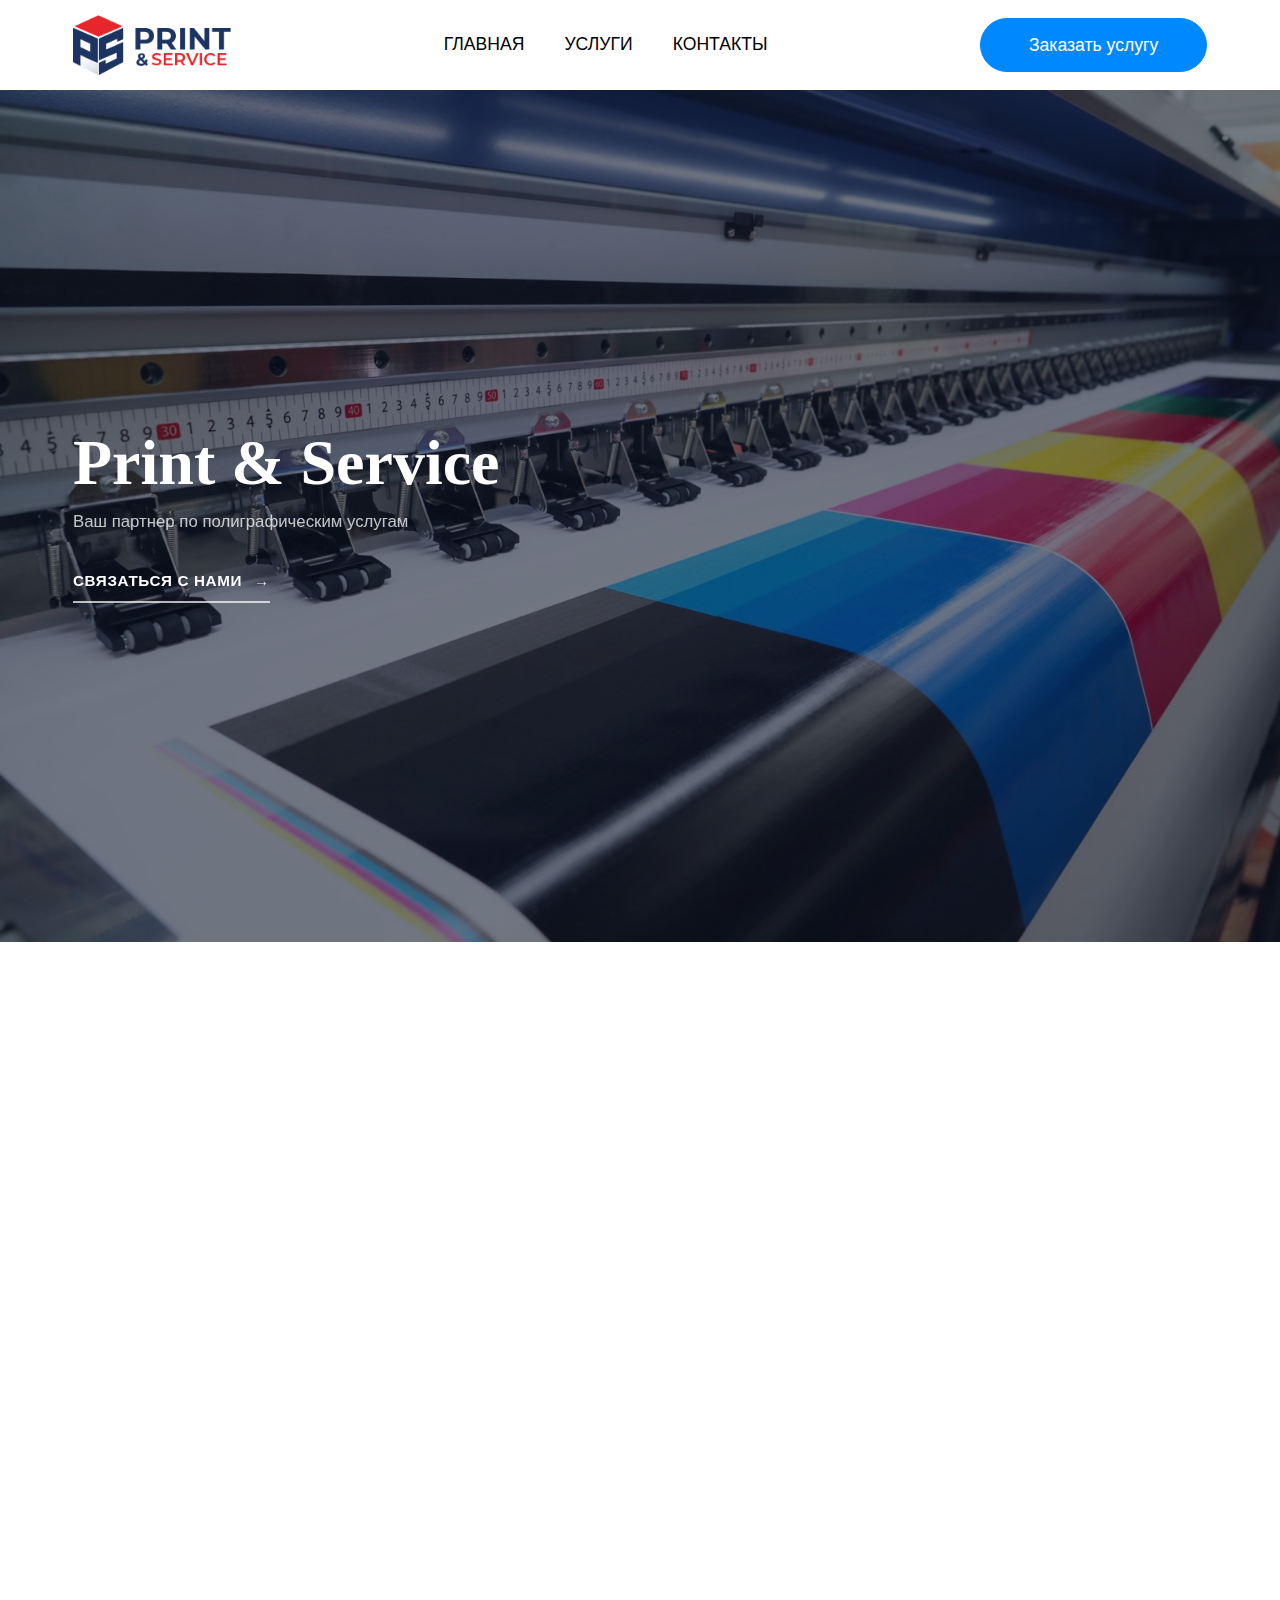
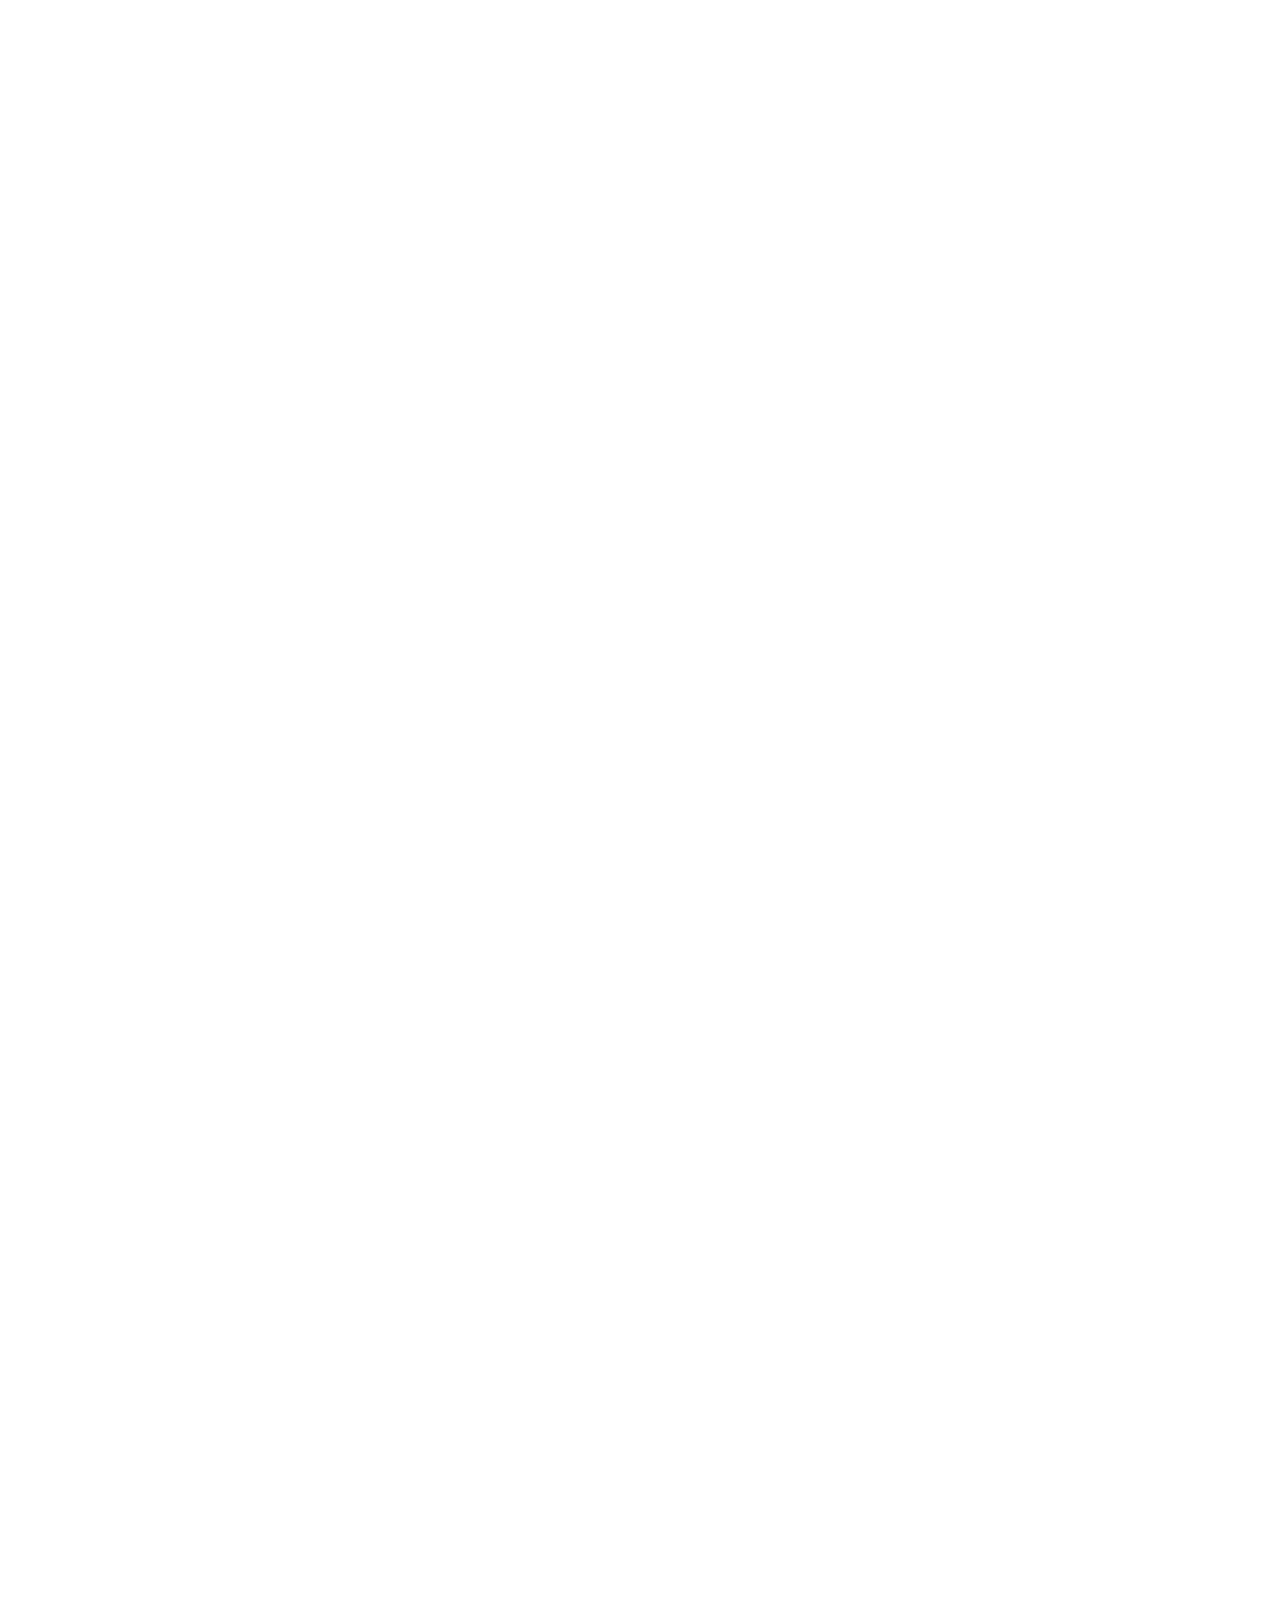
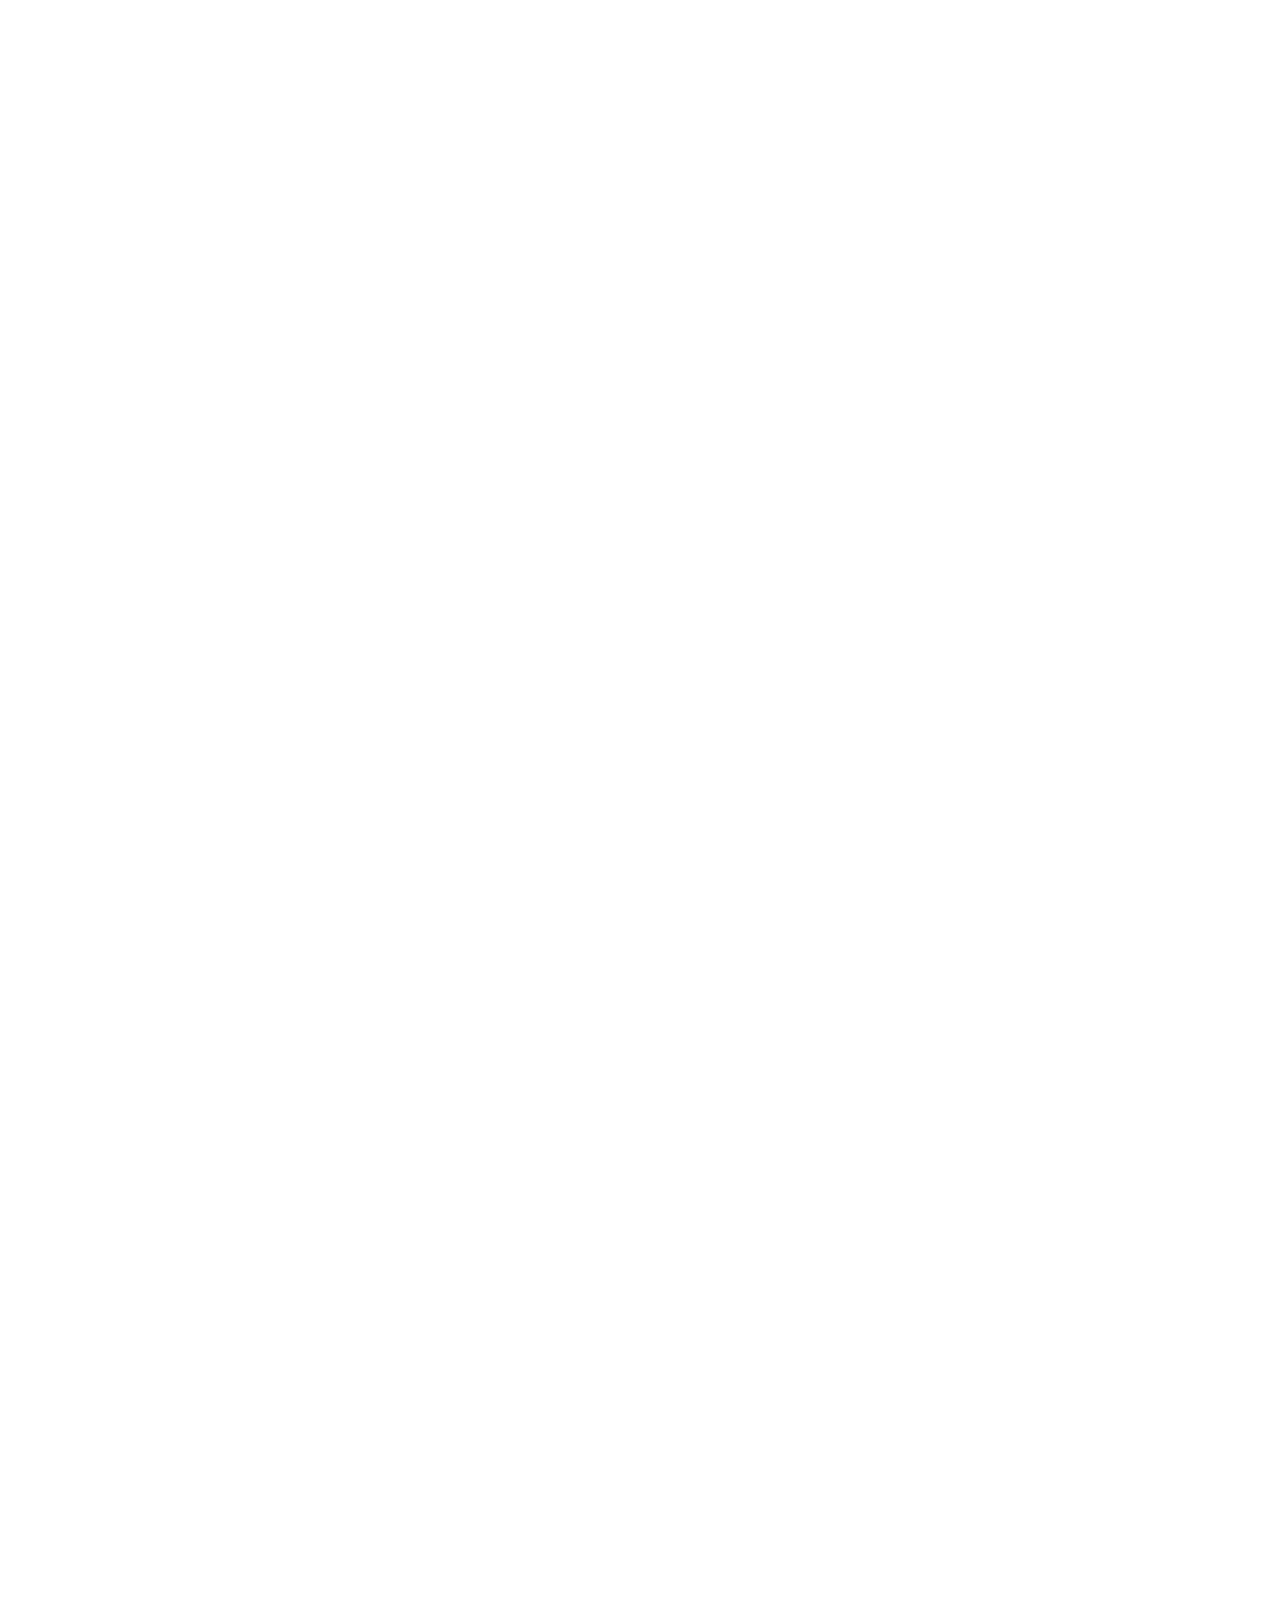
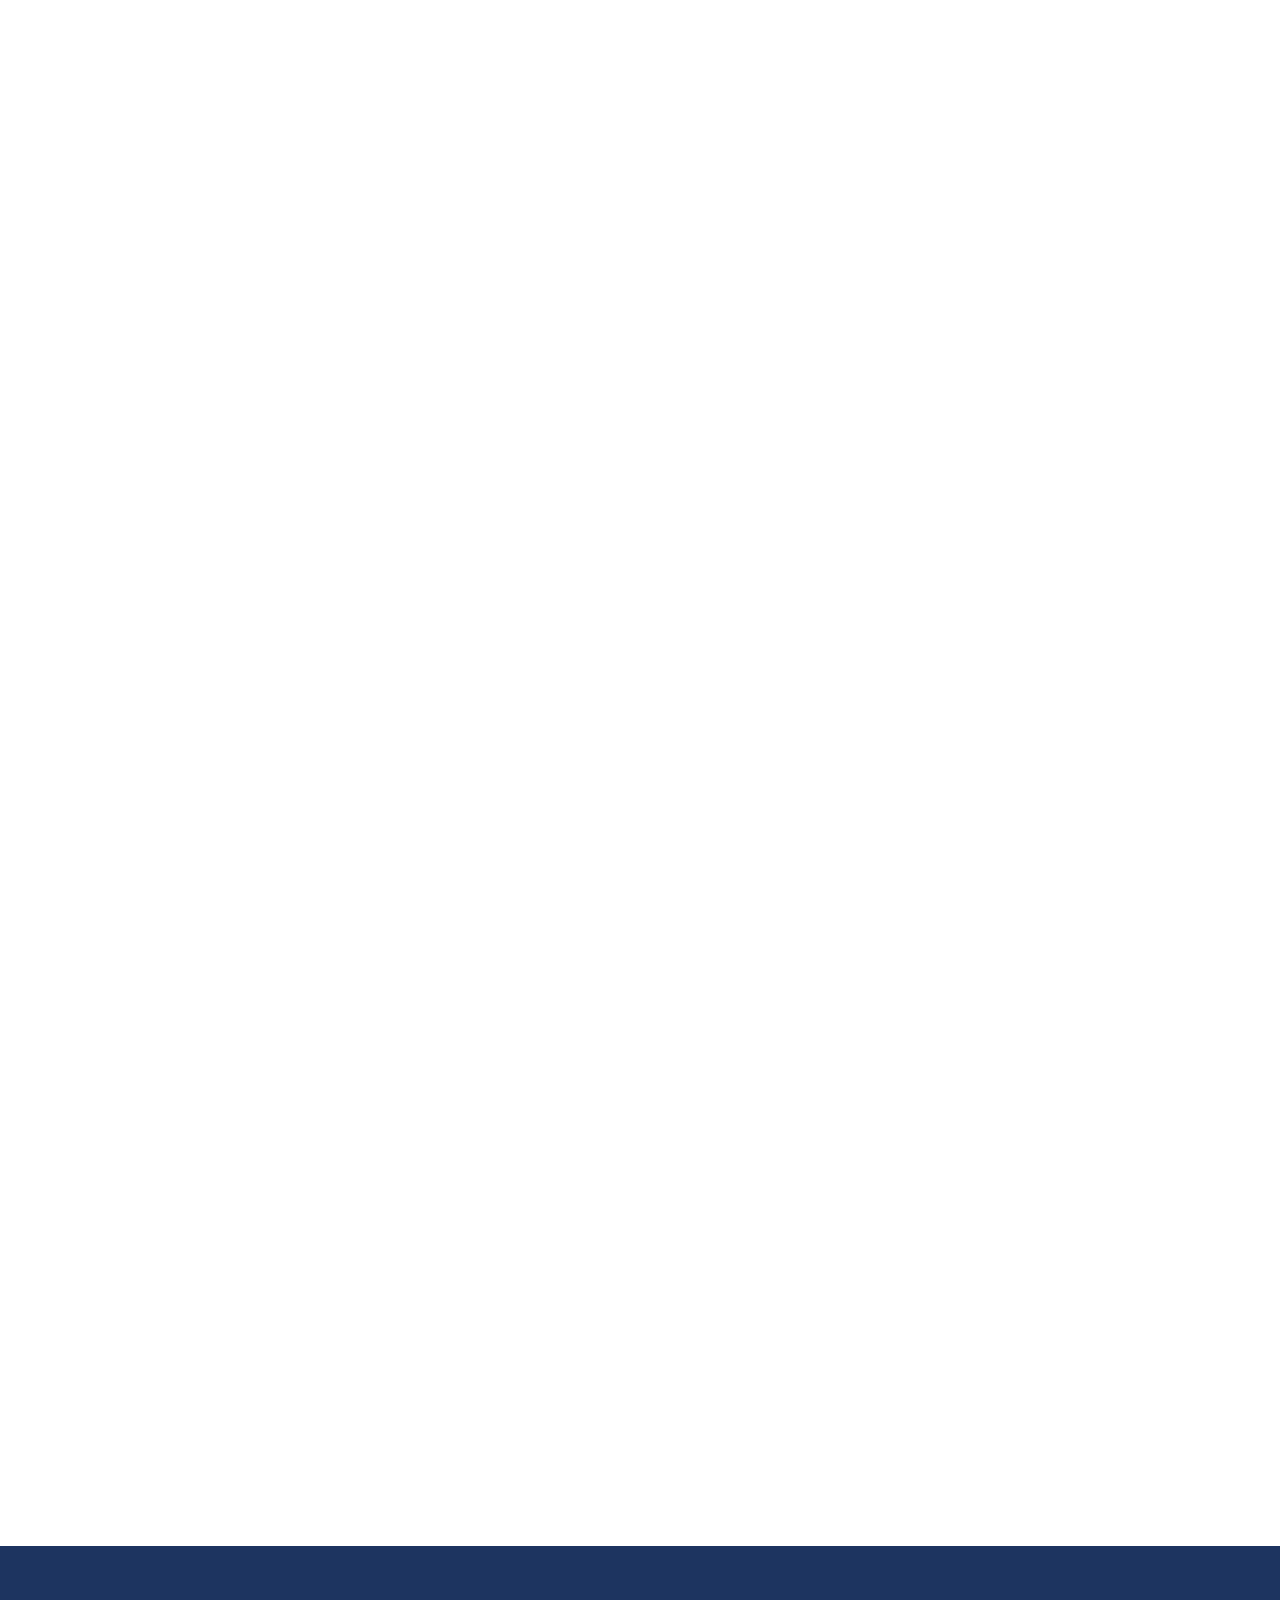
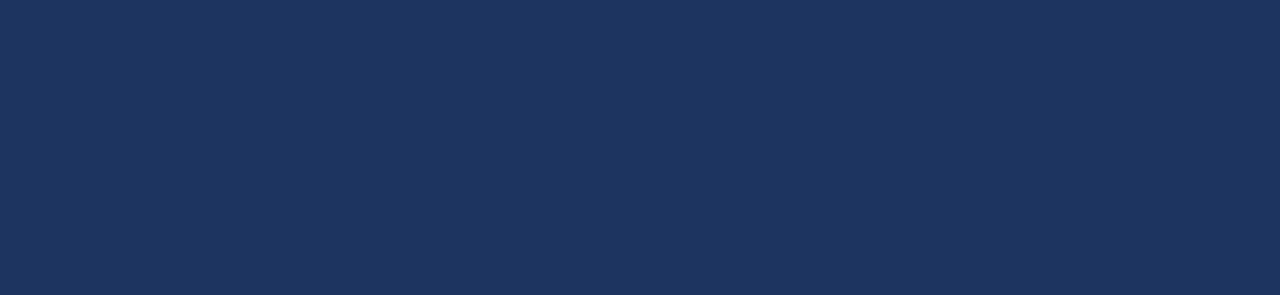
<file: index.html>
<!DOCTYPE html>
<html lang="en">
<head>
    <meta charset="UTF-8">
    <meta name="viewport" content="width=device-width, initial-scale=1.0">
    <title>Print & Service - Полиграфия в Астане</title>
    <link rel="icon" href="https://nchsvj.github.io/print-service/content/logo_15.png" type="image/png">

    <meta property="og:title" content="Print & Service - Полиграфия в Астане">
    <meta property="og:description" content="Цифровая печать, ламинация, переплёт, фото на документы и ремонт техники. Быстро и качественно.">
    <meta property="og:image" content="https://nchsvj.github.io/print-service/content/logo.png">
    <meta property="og:url" content="https://nchsvj.github.io/print-service/">
    <meta property="og:type" content="website">

    <meta name="description" content="Print & Service - полиграфические услуги и сервисный центр в Астане.">
    <link rel="canonical" href="https://nchsvj.github.io/print-service/">

    <link rel="stylesheet" href="style/main.css">
    <link rel="stylesheet" href="style/home.css">
    <link rel="stylesheet" href="style/header.css">
    <link rel="stylesheet" href="style/footer.css">
    <link rel="stylesheet" href="style/responsive.css">
    <link rel="stylesheet" href="style/animations.css">
</head>
<body>

<header id="header">
    <div class="header container">
        <div class="logo">
            <img src="content/logo.png" alt="Logo">
        </div>

        <div class="header-btns">
            <a href="" class="header-btn" data-scroll="main">ГЛАВНАЯ</a>
            <a href="" class="header-btn" data-scroll="uslugi">УСЛУГИ</a>
            <a href="contacts/" class="header-btn">КОНТАКТЫ</a>
        </div>

        <a href="https://wa.me/+77765482877?text=Здравствуйте! Пишу вам с сайта, хотел бы заказать у вас услугу." class="wa-btn" target="_blank">Заказать услугу</a>
    </div>
</header>

<div id="main"></div>
<main id="content">
    <section class="img-banner-block">
        <img src="content/banner-img-new.jpg" alt="Banner">
        <div class="banner-content container">
            <h1 class="banner-title reveal reveal--title">Print &amp; Service</h1>
            <p class="banner-subtitle reveal reveal--fade">Ваш партнер по полиграфическим услугам</p>
            <a class="banner-link reveal reveal--up" href="https://wa.me/+77765482877?text=Здравствуйте! Пишу вам с сайта, хотел бы заказать у вас услугу.">СВЯЗАТЬСЯ С НАМИ<span class="banner-arrow">→</span></a>
        </div>
    </section>

    <div class="content-1 container reveal reveal--up">
        <div class="text-banner-1">
            <h1>О КОМПАНИИ</h1>
            <p>Print & Service - это надёжный сервисный центр и полиграфическая компания,
                объединяющая современные технологии печати и профессиональный ремонт
                компьютерной техники.</p>
            <p>Мы предоставляем полный спектр услуг в сфере полиграфии:
                оперативная печать документов, копирование, сканирование,
                ламинирование и изготовление печатной продукции для бизнеса
                и частных клиентов. Гарантируем высокое качество,
                чёткую цветопередачу и соблюдение сроков.</p>
            <p>Мы предоставляем полный спектр услуг в сфере полиграфии:
                оперативная печать документов, копирование, сканирование,
                ламинирование и изготовление печатной продукции для бизнеса
                и частных клиентов. Гарантируем высокое качество, чёткую цветопередачу
                и соблюдение сроков.</p>
            <p>Дополнительно в нашем центре можно сделать фото на документы - быстро, качественно и в соответствии со всеми требованиями.</p>
            <p>Наша цель - предоставить клиентам удобный сервис в одном месте,
                где можно решить сразу несколько задач: от печати и фотографий
                до ремонта техники.<br>
                Print & Service - качество, оперативность
                и профессиональный подход к каждому клиенту.</p>
        </div>
    </div>

    <div id="uslugi"></div>
    <div class="content-2 container">
        <h1 class="reveal reveal--title" data-once>НАШИ УСЛУГИ</h1>
        <h2 class="reveal reveal--fade" data-once>ЦИФРОВАЯ ПЕЧАТЬ</h2>

        <div class="service-block" data-stagger-group data-stagger-base="90" data-stagger-start="0">
            <div class="service-card reveal reveal--zoom" data-stagger data-once data-price-key="digital_print.color_print">
                <img src="content/cif-print-1.png" alt="Печать">
                <p class="service-title">РАСПЕЧАТКА ЦВЕТНАЯ/ЛАЗЕРНАЯ/СТРУЙНАЯ (ФОРМАТЫ A4, A3, A5, A6)</p>

                <div class="service-price">
                    <div class="price-title">Распечатка цветная</div>
                    <div class="price-list"></div>
                </div>
            </div>

            <div class="service-card reveal reveal--zoom" data-stagger data-once data-price-key="digital_print.bw_print">
                <img src="content/cif-print-2.png" alt="Печать">
                <p class="service-title">РАСПЕЧАТКА ЧЕРНО-БЕЛАЯ</p>

                <div class="service-price">
                    <div class="price-title">Ч/Б</div>
                    <div class="price-list"></div>
                </div>
            </div>

            <div class="service-card reveal reveal--zoom" data-stagger data-once data-price-key="digital_print.copy_scan">
                <img src="content/cif-print-3.png" alt="Печать">
                <p class="service-title">КОПИРОВАНИЕ / СКАНИРОВАНИЕ</p>

                <div class="service-price">
                    <div class="price-title">Копирование</div>
                    <div class="price-list"></div>
                </div>
            </div>

            <div class="service-card reveal reveal--zoom" data-stagger data-once data-price-key="digital_print.lamination">
                <img src="content/cif-print-4.png" alt="Печать">
                <p class="service-title">ЛАМИНАЦИЯ A4, A3, A5, A6</p>

                <div class="service-price">
                    <div class="price-title">Ламинация</div>
                    <div class="price-list"></div>
                </div>
            </div>

            <div class="service-card reveal reveal--zoom" data-stagger data-once data-price-key="digital_print.binding">
                <img src="content/cif-print-5.png" alt="Печать">
                <p class="service-title">ПЕРЕПЛЁТ ДОКУМЕНТОВ</p>

                <div class="service-price">
                    <div class="price-title">Переплёт документов</div>
                    <div class="price-list"></div>
                </div>
            </div>
        </div>
    </div>

    <div class="content-2 container">
        <h2 class="reveal reveal--fade" data-once>СУБЛИМАЦИОННАЯ ПЕЧАТЬ</h2>

        <div class="service-block" data-stagger-group data-stagger-base="90" data-stagger-start="0">
            <div class="service-card reveal reveal--zoom" data-stagger data-once data-price-key="sublimation_print.business_cards">
                <img src="content/sub-1.png" alt="Суб печать">
                <p class="service-title">ВИЗИТКИ</p>

                <div class="service-price">
                    <div class="price-title">Визитки</div>
                    <div class="price-list"></div>
                </div>
            </div>

            <div class="service-card reveal reveal--zoom" data-stagger data-once data-price-key="sublimation_print.brochures">
                <img src="content/sub-2.png" alt="Суб печать">
                <p class="service-title">БРОШЮРЫ</p>

                <div class="service-price">
                    <div class="price-title">Брошюры</div>
                    <div class="price-list"></div>
                </div>
            </div>

            <div class="service-card reveal reveal--zoom" data-stagger data-once data-price-key="sublimation_print.flyers">
                <img src="content/sub-3.png" alt="Суб печать">
                <p class="service-title">ЛИСТОВКИ</p>

                <div class="service-price">
                    <div class="price-title">Листовки</div>
                    <div class="price-list"></div>
                </div>
            </div>

            <div class="service-card reveal reveal--zoom" data-stagger data-once data-price-key="sublimation_print.menu">
                <img src="content/sub-4.png" alt="Суб печать">
                <p class="service-title">МЕНЮ</p>

                <div class="service-price">
                    <div class="price-title">Меню</div>
                    <div class="price-list"></div>
                </div>
            </div>

            <div class="service-card reveal reveal--zoom" data-stagger data-once data-price-key="sublimation_print.invitations">
                <img src="content/sub-5.png" alt="Суб печать">
                <p class="service-title">ПРИГЛАШЕНИЯ</p>

                <div class="service-price">
                    <div class="price-title">Приглашения</div>
                    <div class="price-list"></div>
                </div>
            </div>

            <div class="service-card reveal reveal--zoom" data-stagger data-once data-price-key="sublimation_print.postcards">
                <img src="content/sub-6.png" alt="Суб печать">
                <p class="service-title">ОТКРЫТКИ</p>

                <div class="service-price">
                    <div class="price-title">Открытки</div>
                    <div class="price-list"></div>
                </div>
            </div>

            <div class="service-card reveal reveal--zoom" data-stagger data-once data-price-key="sublimation_print.certificates">
                <img src="content/sub-7.png" alt="Суб печать">
                <p class="service-title">СЕРТИФИКАТЫ</p>

                <div class="service-price">
                    <div class="price-title">Сертификаты</div>
                    <div class="price-list">
                        <br>
                    </div>
                </div>
            </div>
        </div>
    </div>

    <div class="content-2 container">
        <h2 class="reveal reveal--fade" data-once>ФОТО</h2>

        <div class="service-block" data-stagger-group data-stagger-base="90" data-stagger-start="0">
            <div class="service-card reveal reveal--zoom" data-stagger data-once data-price-key="photo.docs_photo">
                <img src="content/photo-1.png" alt="Фото">
                <p class="service-title">Фото на документы</p>

                <div class="service-price">
                    <div class="price-title">Фото на документы</div>
                    <div class="price-list"></div>
                </div>
            </div>

            <div class="service-card reveal reveal--zoom" data-stagger data-once data-price-key="photo.visa_photo">
                <img src="content/photo-2.png" alt="Фото">
                <p class="service-title">Фото на визу</p>

                <div class="service-price">
                    <div class="price-title">Фото на визу</div>
                    <div class="price-list"></div>
                </div>
            </div>

            <div class="service-card reveal reveal--zoom" data-stagger data-once data-price-key="photo.album">
                <img src="content/photo-3.png" alt="Фото">
                <p class="service-title">Альбом на заказ</p>

                <div class="service-price">
                    <div class="price-title">Альбом</div>
                    <div class="price-list"></div>
                </div>
            </div>
        </div>
    </div>

    <div class="content-2 container">
        <h2 class="reveal reveal--fade" data-once>ПЕЧАТЬ</h2>

        <div class="service-block" data-stagger-group data-stagger-base="90" data-stagger-start="0">
            <div class="service-card reveal reveal--zoom" data-stagger data-once data-price-key="stamps.stamps_making">
                <img src="content/pechat-1.png" alt="Печать">
                <p class="service-title">Изготовление печатей</p>

                <div class="service-price">
                    <div class="price-title">Печати</div>
                    <div class="price-list"></div>
                </div>
            </div>
        </div>
    </div>

    <div class="content-2 container">
        <h2 class="reveal reveal--fade" data-once>РЕМОНТ</h2>

        <div class="service-block" data-stagger-group data-stagger-base="90" data-stagger-start="0">
            <div class="service-card reveal reveal--zoom" data-stagger data-once data-price-key="repair.pc_laptop_repair">
                <img src="content/repair-1.png" alt="Ремонт">
                <p class="service-title">Ремонт пк и ноутбуков</p>

                <div class="service-price">
                    <div class="price-title">Ремонт пк/ноут</div>
                    <div class="price-list"></div>
                </div>
            </div>

            <div class="service-card reveal reveal--zoom" data-stagger data-once data-price-key="repair.pc_laptop_service">
                <img src="content/repair-2.png" alt="Ремонт">
                <p class="service-title">Обслуживание пк и ноутбуков</p>

                <div class="service-price">
                    <div class="price-title">Обслуживание пк/ноут</div>
                    <div class="price-list"></div>
                </div>
            </div>

            <div class="service-card reveal reveal--zoom" data-stagger data-once data-price-key="repair.pc_laptop_cleaning">
                <img src="content/repair-3.png" alt="Ремонт">
                <p class="service-title">Чистка пк и ноутбуков</p>

                <div class="service-price">
                    <div class="price-title">Чистка пк/ноут</div>
                    <div class="price-list"></div>
                </div>
            </div>

            <div class="service-card reveal reveal--zoom" data-stagger data-once data-price-key="repair.printer_repair">
                <img src="content/repair-4.png" alt="Ремонт">
                <p class="service-title">Ремонт принтеров</p>

                <div class="service-price">
                    <div class="price-title">Ремонт принтеров</div>
                    <div class="price-list"></div>
                </div>
            </div>

            <div class="service-card reveal reveal--zoom" data-stagger data-once data-price-key="repair.windows_install">
                <img src="content/repair-5.png" alt="Ремонт">
                <div class="service-price">
                    <div class="price-title">Переустановка Windows</div>
                    <div class="price-list"></div>
                </div>
            </div>

            <div class="service-card reveal reveal--zoom" data-stagger data-once data-price-key="repair.cartridge_refill">
                <img src="content/repair-6.png" alt="Ремонт">
                <p class="service-title">Заправка картриджей</p>

                <div class="service-price">
                    <div class="price-title">Заправка картриджей</div>
                    <div class="price-list"></div>
                </div>
            </div>
        </div>
    </div>

    <div class="content-2 container">
        <h2 class="reveal reveal--fade" data-once>ЗАПИСЬ/ПЕРЕЗАПИСЬ ДИСКОВ</h2>

        <div class="service-block" data-stagger-group data-stagger-base="90" data-stagger-start="0">
            <div class="service-card reveal reveal--zoom" data-stagger data-once data-price-key="record.burning_discs_cd">
                <img src="content/zapis-1.png" alt="Запись">
                <p class="service-title">Формат записи CD</p>

                <div class="service-price">
                    <div class="price-title">Формат записи CD</div>
                    <div class="price-list"></div>
                </div>
            </div>

            <div class="service-card reveal reveal--zoom" data-stagger data-once data-price-key="record.burning_discs_dvd">
                <img src="content/zapis-2.jpg" alt="Запись">
                <p class="service-title">Формат записи DVD</p>

                <div class="service-price">
                    <div class="price-title">Формат записи DVD</div>
                    <div class="price-list"></div>
                </div>
            </div>

            <div class="service-card reveal reveal--zoom" data-stagger data-once data-price-key="record.burning_discs_br">
                <img src="content/zapis-3.png" alt="Запись">
                <p class="service-title">Формат записи Blu-ray</p>

                <div class="service-price">
                    <div class="price-title">Формат записи Blu-ray</div>
                    <div class="price-list"></div>
                </div>
            </div>
        </div>
    </div>

    <div class="content-2 container" style="margin-bottom: 50px">
        <h2 class="reveal reveal--fade" data-once>РАЗРАБОТКА</h2>

        <div class="service-block" data-stagger-group data-stagger-base="90" data-stagger-start="0">
            <div class="service-card reveal reveal--zoom" data-stagger data-once data-price-key="development.web_dev">
                <img src="content/dev-1.jpg" alt="Запись">
                <p class="service-title">Создание сайта</p>

                <div class="service-price">
                    <div class="price-title">Создание сайта</div>
                    <div class="price-list"></div>
                </div>
            </div>
        </div>
    </div>

    <div class="content-3 container" style="margin-bottom: 50px">
        <h1 class="adv-title reveal reveal--title" data-once>НАШИ ПРЕИМУЩЕСТВА</h1>

        <div class="adv-grid" data-stagger-group data-stagger-base="120">
            <div class="adv-item reveal reveal--up" data-stagger data-once>КАЧЕСТВО ПЕЧАТИ</div>
            <div class="adv-item reveal reveal--up" data-stagger data-once>ОПЕРАТИВНОСТЬ</div>
            <div class="adv-item reveal reveal--up" data-stagger data-once>НАДЁЖНОСТЬ</div>
            <div class="adv-item reveal reveal--up" data-stagger data-once>ШИРОКИЙ СПЕКТР УСЛУГ</div>
            <div class="adv-item reveal reveal--up" data-stagger data-once>ВЫГОДНЫЕ ЦЕНЫ</div>
        </div>
    </div>
</main>

<footer id="footer">
    <div class="footer container" data-stagger-group data-stagger-base="120">
        <div class="footer-col reveal reveal--up" data-stagger data-once>
            <h3>АДРЕС</h3>
            <p>г. Астана, ул Мангилик ел, 29/2</p>
            <p>по Орынбора</p>
            <p>вход со стороны цветочного магазина Versal, 2 этаж</p>
        </div>

        <div class="footer-col reveal reveal--up" data-stagger data-once>
            <h3>НАВИГАЦИЯ</h3>
            <a href="" data-scroll="main">Главная</a>
            <a href="" data-scroll="uslugi">Услуги</a>
            <a href="contacts/">Контакты</a>
        </div>

        <div class="footer-col reveal reveal--up" data-stagger data-once>
            <h3>КОНТАКТЫ</h3>
            <a href="tel:+77765482877">+7-776-548-28-77</a>
            <a href="tel:+77087183889">+7-708-718-38-89</a>
        </div>

        <div class="footer-col reveal reveal--up" data-stagger data-once>
            <h3>СОЦ СЕТИ</h3>

            <div class="footer-social">
                <a href="https://wa.me/+77765482877?text=Здравствуйте! Пишу вам с сайта, хотел бы заказать у вас услугу." target="_blank">
                    <img src="content/wa.svg" alt="Whatsapp">
                </a>

                <a href="https://www.instagram.com/print8service?igsh=MWRlNW9mczB2OXM2ZQ==" target="_blank">
                    <img src="content/insta.svg" alt="Instagram">
                </a>
            </div>

            <h4>КАК ДО НАС ДОБРАТЬСЯ:</h4>
            <a href="https://2gis.kz/astana/geo/70000001099458880" class="footer-map">2GIS</a>
            <a href="https://yandex.kz/maps/ru/-/CPamZBzg" class="footer-map">Яндекс</a>
        </div>
    </div>
</footer>

<script src="scripts/header.js"></script>
<script src="scripts/home.js"></script>
<script src="scripts/prices.js"></script>
<script src="scripts/reveal.js"></script>
</body>
</html>
</file>
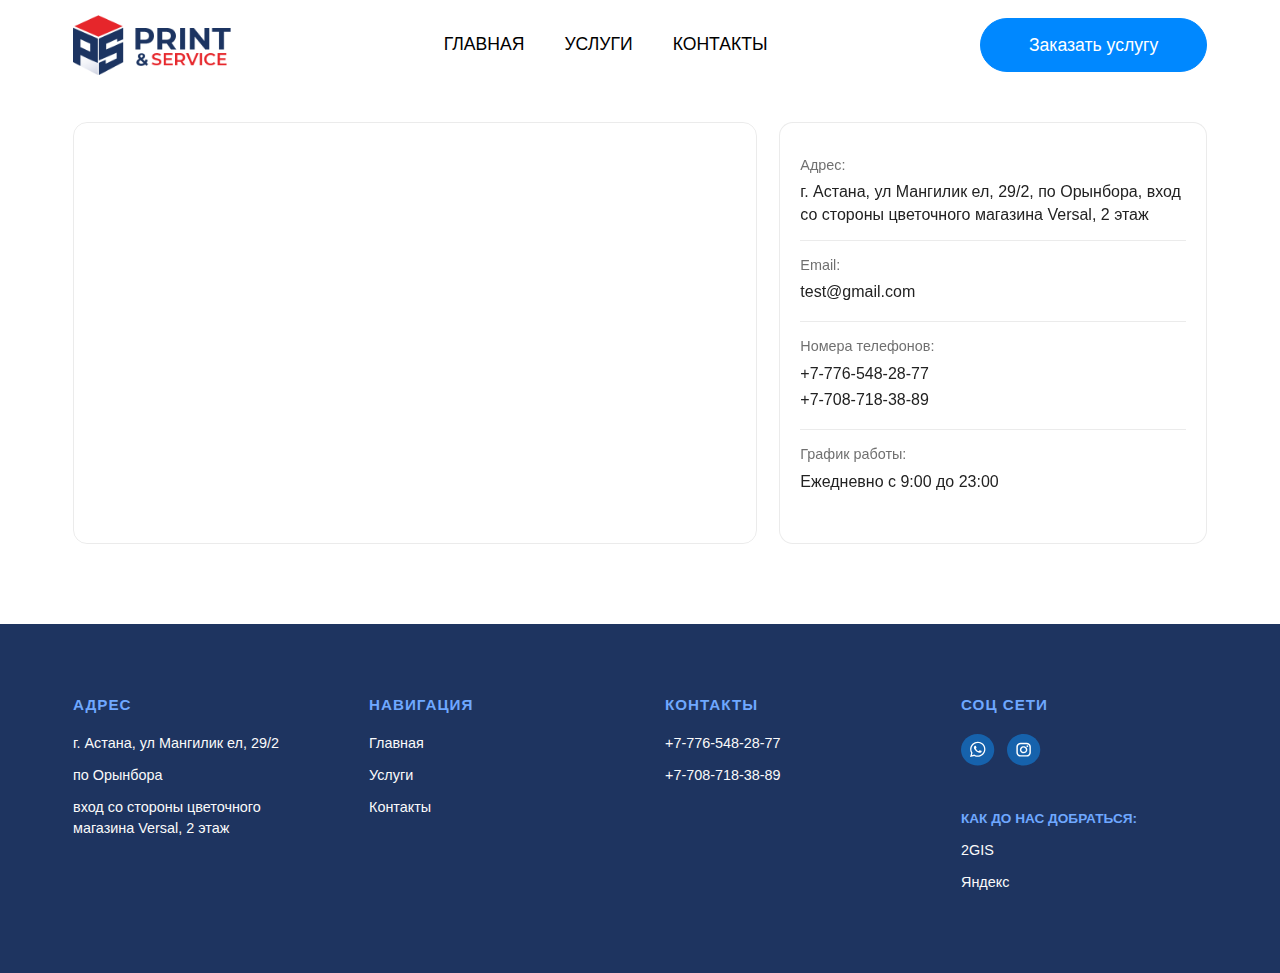
<file: contacts/index.html>
<!DOCTYPE html>
<html lang="en">
<head>
    <meta charset="UTF-8">
    <meta name="viewport" content="width=device-width, initial-scale=1.0">
    <title>Print & Service - Полиграфия в Астане | Контакты</title>
    <link rel="icon" href="https://nchsvj.github.io/print-service/content/logo_15.png" type="image/png">

    <meta property="og:title" content="Связаться с Print & Service | Контакты">
    <meta property="og:description" content="Контактная информация Print & Service: адрес, телефоны и онлайн-связь. Быстрая цифровая печать в Астане.">
    <meta property="og:image" content="https://nchsvj.github.io/print-service/content/logo.png">
    <meta property="og:url" content="https://nchsvj.github.io/print-service/contacts/">
    <meta property="og:type" content="website">

    <meta name="description" content="Свяжитесь с Print & Service в Астане: адрес на Мангилик Ел, телефоны, мессенджеры. Печать документов, фото, ламинация и переплет.">
    <link rel="canonical" href="https://nchsvj.github.io/print-service/contacts/">

    <link rel="stylesheet" href="../style/main.css">
    <link rel="stylesheet" href="../style/contacts.css">
    <link rel="stylesheet" href="../style/header.css">
    <link rel="stylesheet" href="../style/footer.css">
    <link rel="stylesheet" href="../style/responsive.css">
    <link rel="stylesheet" href="../style/animations.css">
</head>
<body>
<header id="header">
    <div class="header container">
        <div class="logo">
            <img src="../content/logo.png" alt="Logo">
        </div>

        <div class="header-btns">
            <a href="../" class="header-btn is-active">ГЛАВНАЯ</a>
            <a href="../#uslugi" class="header-btn">УСЛУГИ</a>
            <a href="./" class="header-btn is-active">КОНТАКТЫ</a>
        </div>

        <a href="https://wa.me/+77765482877?text=Здравствуйте! Пишу вам с сайта, хотел бы заказать у вас услугу." class="wa-btn" target="_blank">Заказать услугу</a>
    </div>
</header>

<main id="content">
    <div class="content-1 container">
        <div class="contacts-block reveal reveal--up" data-once>
            <div class="contacts-map">
                <iframe src="https://yandex.ru/map-widget/v1/?um=constructor%3Af4182b186e1511222f6b902c5936198f9cbc16899149a8d6de2ad9a881593dec&amp;source=constructor" width="100%" height="400" frameborder="0"></iframe>
            </div>

            <aside class="contacts-panel">
                <div class="contact-row">
                    <div class="contact-label">Адрес:</div>
                    <div class="contact-value">
                        г. Астана, ул Мангилик ел, 29/2, по Орынбора, вход со стороны цветочного магазина Versal, 2 этаж
                    </div>
                </div>

                <div class="contact-row">
                    <div class="contact-label">Email:</div>
                    <a href="" class="contact-link">test@gmail.com</a>
                </div>

                <div class="contact-row">
                    <div class="contact-label">Номера телефонов:</div>
                    <a href="tel:+77765482877" class="contact-link">+7-776-548-28-77</a><br>
                    <a href="tel:+77087183889" class="contact-link">+7-708-718-38-89</a>
                </div>

                <div class="contact-row">
                    <div class="contact-label">График работы:</div>
                    <div class="contact-value">
                        Ежедневно с 9:00 до 23:00
                    </div>
                </div>
            </aside>
        </div>
    </div>
</main>

<footer id="footer">
    <div class="footer container">
        <div class="footer-col">
            <h3>АДРЕС</h3>
            <p>г. Астана, ул Мангилик ел, 29/2</p>
            <p>по Орынбора</p>
            <p>вход со стороны цветочного магазина Versal, 2 этаж</p>
        </div>

        <div class="footer-col">
            <h3>НАВИГАЦИЯ</h3>
            <a href="../">Главная</a>
            <a href="../#uslugi">Услуги</a>
            <a href="">Контакты</a>
        </div>

        <div class="footer-col">
            <h3>КОНТАКТЫ</h3>
            <a href="tel:+77765482877">+7-776-548-28-77</a>
            <a href="tel:+77087183889">+7-708-718-38-89</a>
        </div>

        <div class="footer-col">
            <h3>СОЦ СЕТИ</h3>

            <div class="footer-social">
                <a href="https://wa.me/+77765482877?text=Здравствуйте! Пишу вам с сайта, хотел бы заказать у вас услугу." target="_blank">
                    <img src="../content/wa.svg" alt="Whatsapp">
                </a>

                <a href="https://www.instagram.com/print8service?igsh=MWRlNW9mczB2OXM2ZQ==" target="_blank">
                    <img src="../content/insta.svg" alt="Instagram">
                </a>
            </div>

            <h4>КАК ДО НАС ДОБРАТЬСЯ:</h4>
            <a href="https://2gis.kz/astana/geo/70000001099458880" class="footer-map">2GIS</a>
            <a href="https://yandex.kz/maps/ru/-/CPamZBzg" class="footer-map">Яндекс</a>
        </div>
    </div>
</footer>
<script src="../scripts/header.js"></script>
<script src="../scripts/reveal.js"></script>
</body>
</html>
</file>
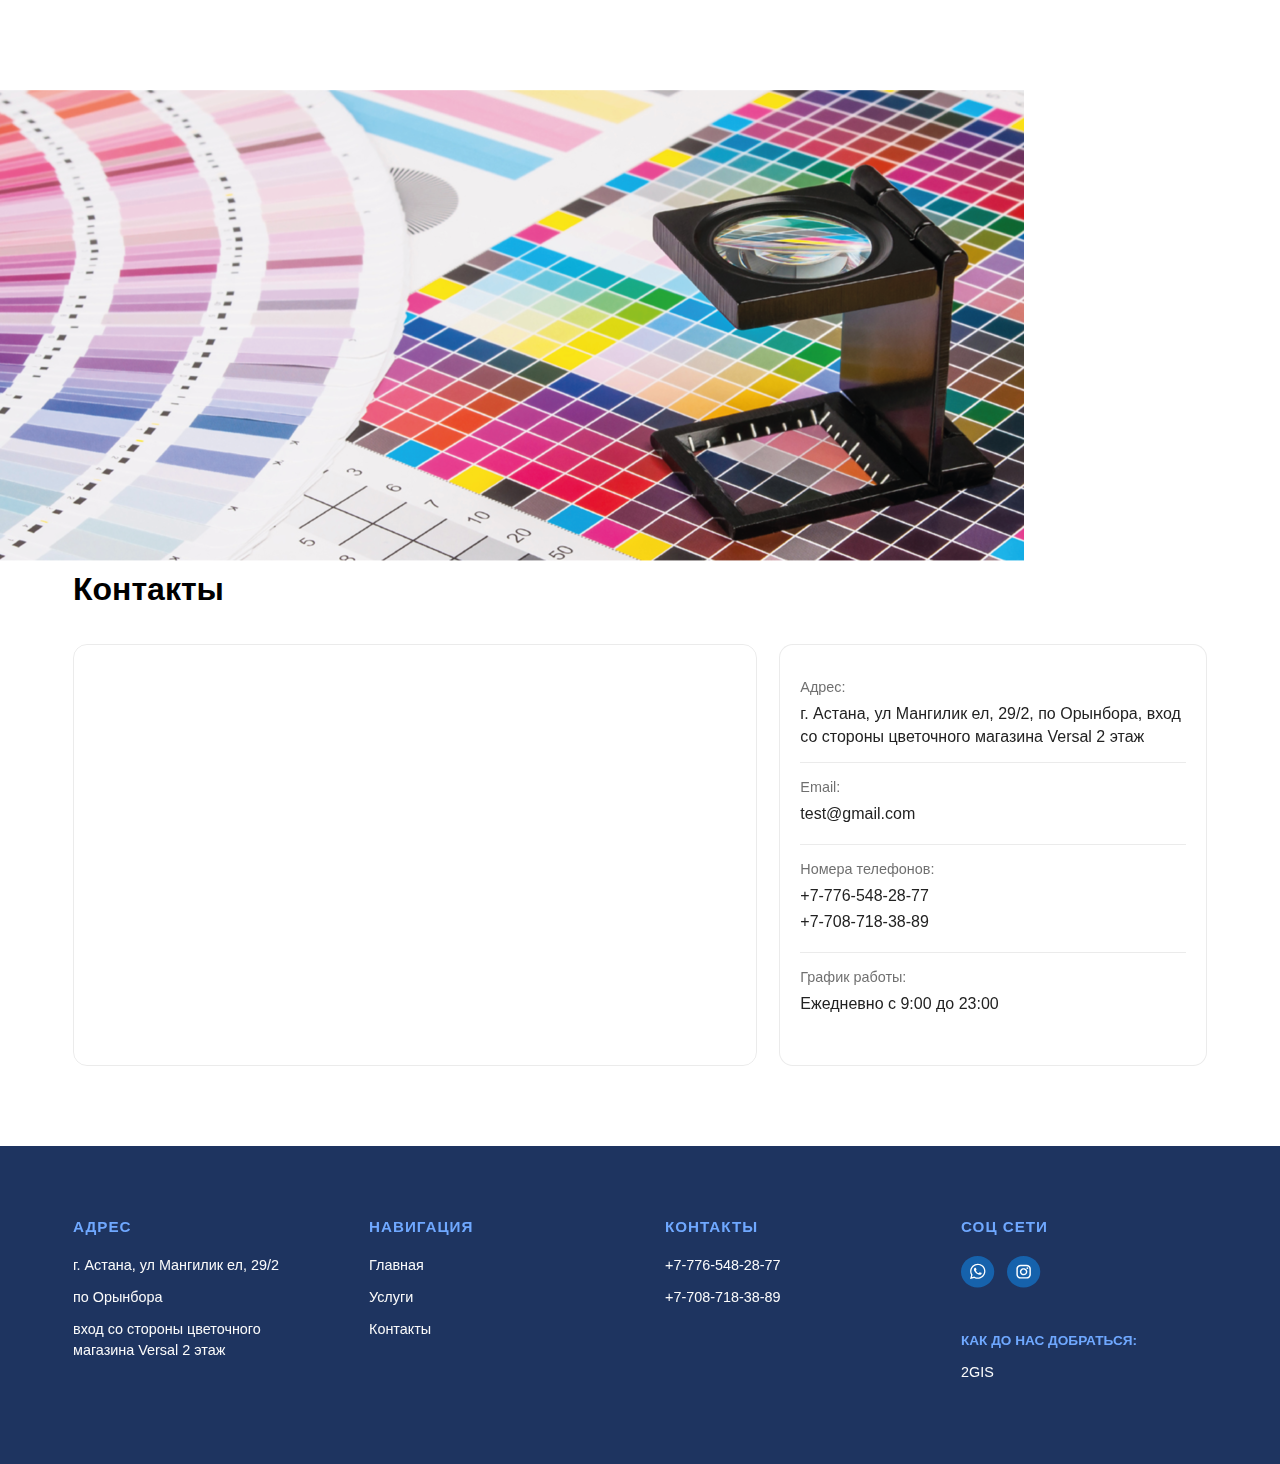
<file: contacts.html>
<!DOCTYPE html>
<html lang="en">
<head>
    <meta charset="UTF-8">
    <meta name="viewport" content="width=device-width, initial-scale=1.0">
    <title>Print & Service — Полиграфия в Астане</title>
    <link rel="icon" href="https://nchsvj.github.io/print-service/content/logo_print_service.png" type="image/png">

    <meta property="og:title" content="Print & Service — Полиграфия в Астане">
    <meta property="og:description" content="Цифровая печать, ламинация, переплёт, фото на документы и ремонт техники. Быстро и качественно.">
    <meta property="og:image" content="https://nchsvj.github.io/print-service/content/logo_print_service.png">
    <meta property="og:url" content="https://nchsvj.github.io/print-service/">
    <meta property="og:type" content="website">

    <meta name="description" content="Print & Service — полиграфические услуги и сервисный центр в Астане.">
    <link rel="canonical" href="https://nchsvj.github.io/print-service/">

    <link rel="stylesheet" href="style/main.css">
    <link rel="stylesheet" href="style/contacts.css">
    <link rel="stylesheet" href="style/header.css">
    <link rel="stylesheet" href="style/footer.css">
    <link rel="stylesheet" href="style/responsive.css">
</head>
<body>
<header id="header">
    <div class="header container">
        <div class="logo">
            <img src="content/logo_print_service.png" alt="Logo">
        </div>

        <div class="header-btns">
            <a href="https://nchsvj.github.io/print-service/" class="header-btn">ГЛАВНАЯ</a>
            <a href="https://nchsvj.github.io/print-service/#uslugi" class="header-btn">УСЛУГИ</a>
            <a href="contacts.html" class="header-btn">КОНТАКТЫ</a>
        </div>

        <a href="https://wa.me/+77765482877?text=Здравствуйте! Пишу вам с сайта, хотел бы заказать у вас услугу." class="wa-btn" target="_blank">Заказать услугу</a>
    </div>
</header>

<main id="content">
    <section class="img-banner-block">
        <img src="content/banner-img.png" alt="Banner">
        <div class="banner-content container">
            <h1 class="banner-title">Контакты</h1>
<!--            <p class="banner-subtitle"></p>-->
        </div>
    </section>

    <div class="content-1 container">
        <div class="contacts-block">
            <div class="contacts-map">
                <iframe src="https://yandex.ru/map-widget/v1/?um=constructor%3Af4182b186e1511222f6b902c5936198f9cbc16899149a8d6de2ad9a881593dec&amp;source=constructor" width="100%" height="400" frameborder="0"></iframe>
            </div>

            <aside class="contacts-panel">
                <div class="contact-row">
                    <div class="contact-label">Адрес:</div>
                    <div class="contact-value">
                        г. Астана, ул Мангилик ел, 29/2, по Орынбора, вход со стороны цветочного магазина Versal 2 этаж
                    </div>
                </div>

                <div class="contact-row">
                    <div class="contact-label">Email:</div>
                    <a href="" class="contact-link">test@gmail.com</a>
                </div>

                <div class="contact-row">
                    <div class="contact-label">Номера телефонов:</div>
                    <a href="tel:+77765482877" class="contact-link">+7-776-548-28-77</a><br>
                    <a href="tel:+77087183889" class="contact-link">+7-708-718-38-89</a>
                </div>

                <div class="contact-row">
                    <div class="contact-label">График работы:</div>
                    <div class="contact-value">
                        Ежедневно с 9:00 до 23:00
                    </div>
                </div>
            </aside>
        </div>
    </div>
</main>

<footer id="footer">
    <div class="footer container">
        <div class="footer-col">
            <h3>АДРЕС</h3>
            <p>г. Астана, ул Мангилик ел, 29/2</p>
            <p>по Орынбора</p>
            <p>вход со стороны цветочного магазина Versal 2 этаж</p>
        </div>

        <div class="footer-col">
            <h3>НАВИГАЦИЯ</h3>
            <a href="" data-scroll="main">Главная</a>
            <a href="" data-scroll="uslugi">Услуги</a>
            <a href="#">Контакты</a>
        </div>

        <div class="footer-col">
            <h3>КОНТАКТЫ</h3>
            <a href="tel:+77765482877">+7-776-548-28-77</a>
            <a href="tel:+77087183889">+7-708-718-38-89</a>
        </div>

        <div class="footer-col">
            <h3>СОЦ СЕТИ</h3>

            <div class="footer-social">
                <a href="https://wa.me/+77765482877?text=Здравствуйте! Пишу вам с сайта, хотел бы заказать у вас услугу." target="_blank">
                    <img src="content/wa.svg" alt="Whatsapp">
                </a>

                <a href="https://www.instagram.com/print8service?igsh=MWRlNW9mczB2OXM2ZQ==" target="_blank">
                    <img src="content/insta.svg" alt="Instagram">
                </a>
            </div>

            <h4>КАК ДО НАС ДОБРАТЬСЯ:</h4>
            <a href="https://2gis.kz/astana/geo/70000001099458880" class="footer-map">2GIS</a>
        </div>
    </div>
</footer>

</body>
</html>
</file>
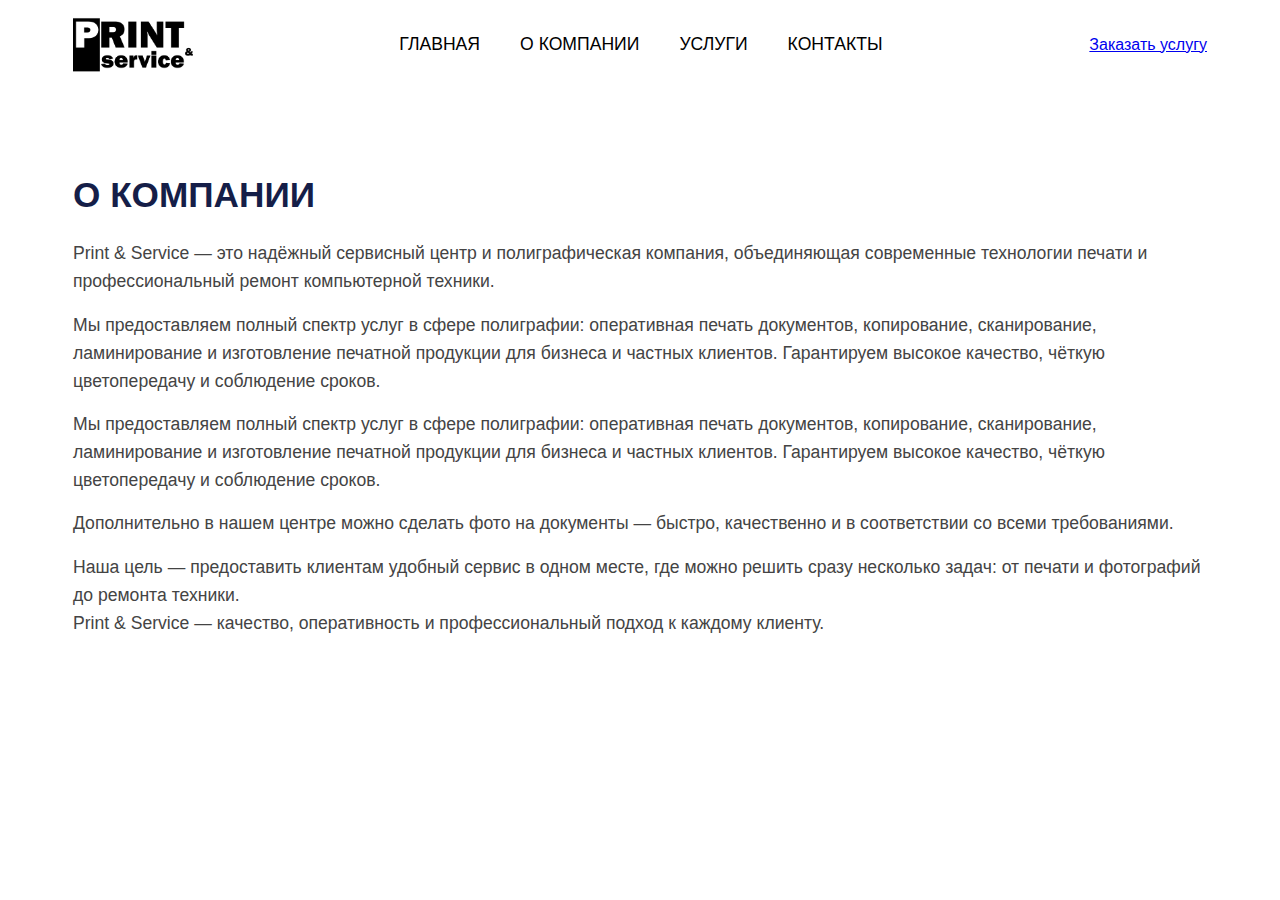
<file: home.html>
<!DOCTYPE html>
<html lang="en">
<head>
    <meta charset="UTF-8">
    <meta name="viewport" content="width=device-width, initial-scale=1.0">
    <title>Главная страница</title>
    <link rel="stylesheet" href="style/main.css">
    <link rel="stylesheet" href="style/home.css">
    <link rel="stylesheet" href="style/responsive.css">
</head>
<body>

<header id="header">
    <div class="header container">
        <div class="logo">
            <img src="content/logo_print_service.png" alt="Logo">
        </div>

        <div class="header-btns">
            <a href="#" class="header-btn">ГЛАВНАЯ</a>
            <a href="#" class="header-btn">О КОМПАНИИ</a>
            <a href="#" class="header-btn">УСЛУГИ</a>
            <a href="#" class="header-btn">КОНТАКТЫ</a>
        </div>

        <a href="https://wa.me/+77765482877" class="service-btn" target="_blank">Заказать услугу</a>

    </div>
</header>

<main id="content">
     <div class="content-1 container">
        <div class="text-banner-1">
            <h1>О КОМПАНИИ</h1>
            <p>Print & Service — это надёжный сервисный центр и полиграфическая компания,
                объединяющая современные технологии печати и профессиональный ремонт
                компьютерной техники.</p>
            <p>Мы предоставляем полный спектр услуг в сфере полиграфии:
                оперативная печать документов, копирование, сканирование,
                ламинирование и изготовление печатной продукции для бизнеса
                и частных клиентов. Гарантируем высокое качество,
                чёткую цветопередачу и соблюдение сроков.</p>
            <p>Мы предоставляем полный спектр услуг в сфере полиграфии:
                оперативная печать документов, копирование, сканирование,
                ламинирование и изготовление печатной продукции для бизнеса
                и частных клиентов. Гарантируем высокое качество, чёткую цветопередачу
                и соблюдение сроков.</p>
            <p>Дополнительно в нашем центре можно сделать фото на документы — быстро, качественно и в соответствии со всеми требованиями.</p>
            <p>Наша цель — предоставить клиентам удобный сервис в одном месте,
                где можно решить сразу несколько задач: от печати и фотографий
                до ремонта техники.<br>
                Print & Service — качество, оперативность
                и профессиональный подход к каждому клиенту.</p>
        </div>
    </div>

    <div class="content-2 container">

    </div>
</main>

</body>
</html>
</file>
<file: style/main.css>
* {
    margin: 0;
    padding: 0;
    box-sizing: border-box;
}

:root {
    --banner-h: auto;
    --border-radius: 8px;
    --shadow: 0 2px 8px rgba(0,0,0,0.1);
    --transition: all 0.2s ease;
}

html {
    scroll-behavior: smooth;
}

body {
    font-family: -apple-system, BlinkMacSystemFont, 'Segoe UI', Roboto, sans-serif;
    line-height: 1.4;
}

/* Контейнеры */
.container {
    max-width: 100%;
    width: 100%;
    /*padding: 0 16px;*/
    margin: 0 auto;
}

.container-sm { max-width: 600px; }
.container-md { max-width: 800px; }

/* Отступы */
.m-0 { margin: 0; }
.mt-10 { margin-top: 10px; }
.mt-20 { margin-top: 20px; }
.mb-10 { margin-bottom: 10px; }
.mb-20 { margin-bottom: 20px; }
.p-10 { padding: 10px; }
.p-20 { padding: 20px; }

/* Выравнивание */
.text-center { text-align: center; }
.text-left { text-align: left; }
.text-right { text-align: right; }

/* Flex */
.flex { display: flex; }
.flex-column { flex-direction: column; }
.justify-center { justify-content: center; }
.align-center { align-items: center; }
.gap-10 { gap: 10px; }
.gap-20 { gap: 20px; }

/* Сетка */
.grid { display: grid; }
.grid-2 { grid-template-columns: 1fr 1fr; }
.gap-16 { gap: 16px; }

/* Видимость */
.hidden { display: none; }
.visible { display: block; }
</file>
<file: style/home.css>
:root {
    --header-h: 90px;
    --header-h-sm: 64px;
}

body {
    padding-top: var(--header-h);
}

#header {
    position: fixed;
    top: 0;
    left: 0;
    right: 0;
    z-index: 1000;
    background: #FFFFFF;
    transition: box-shadow .2s ease, backdrop-filter .2s ease, background .2s ease;
}

.header {
    min-height: var(--header-h);
    margin-top: 0;
    padding: 15px 0;
    display: flex;
    flex-direction: row;
    justify-content: space-between;
    align-items: center;
    transition: min-height .2s ease, padding .2s ease;
}

#header.is-scrolled {
    background: rgba(255, 255, 255, .92);
    backdrop-filter: blur(10px);
    box-shadow: 0 10px 30px rgba(0, 0, 0, .08);
}

#header.is-scrolled.header {
    min-height: var(--header-h-sm);
    padding: 8px 0;
}

#header.is-scrolled.logo,
#header.is-scrolled.logo img {
    height: 46px;
}

.logo {
    height: 60px;
    user-select: none;
    display: flex;
    position: relative;
}

.logo img {
    height: 60px;
    width: auto;
    display: block;
}

.header-btns {
    display: flex;
    flex-direction: row;
    align-items: end;
    user-select: none;
    gap: 40px;
}

.header-btn {
    cursor: pointer;
    transition: color 0.3s ease, border-bottom-color 0.3s ease;
    border-bottom: 2px solid transparent;
    color: black;
    font-size: 1.1rem;
    text-decoration: none;
}

.header-btn:hover {
    color: #19449B;
    border-bottom-color: #19449B;
}

.wa-btn {
    display: flex;
    align-items: center;
    justify-content: center;
    user-select: none;
    cursor: pointer;
    background: #0088FF;
    color: #FFFFFF;
    border-radius: 53px;
    width: 20%;
    padding: 14px 0;
    border: 1px solid #0088FF;
    transition: all 0.3s ease;
    text-decoration: none;
    font-size: 1.1rem;
}

.wa-btn:hover {
    background: #FFFFFF;
    color: #0088FF;
}

.img-banner-block{
    position:relative;
    width:100%;
    overflow: hidden;
}

.img-banner-block img{
    width:100%;
    height: 100%;
    object-fit: cover;
    display:block;
}

.img-banner-block::after{
    content:"";
    position:absolute;
    inset: 0;
    background:rgba(10,18,40,0.55);
}

.banner-content {
    position: absolute;
    inset: 0;
    z-index: 2;
    display: flex;
    flex-direction: column;
    justify-content: center;
    align-items: flex-start;
}

.banner-title {
    font-family: Georgia, serif;
    font-size: 4rem;
    line-height: 1.05;
    color: #FFFFFF;
    margin: 0 0 14px 0;
    font-weight: 700;
}

.banner-subtitle {
    color: rgb(255, 255, 255, 0.75);
    font-size: 1.05rem;
    margin: 0 0 26px 0;
}

.banner-link {
    display: inline-flex;
    align-items: center;
    gap: 12px;
    color: #FFFFFF;
    text-decoration: none;
    text-transform: uppercase;
    font-weight: 700;
    letter-spacing: 0.04rem;
    font-size: 0.95rem;
    padding: 10px 0;
    border-bottom: 2px solid rgba(255, 255, 255, 0.7);
    transition: opacity 0.2s ease, border-bottom-color .2s ease;
}

.banner-link:hover {
    opacity: 0.9;
    border-bottom-color: #FFFFFF;
}

.banner-arrow {
    opacity: 0.9;
    border-bottom-color: #FFFFFF;
}

.content-1 {
    margin-top: 80px;
}

.text-banner-1 {
    background: none;
    padding: 0;
    border-radius: 16px;
    text-align: left;
}

.text-banner-1 h1 {
    font-size: 2.2rem;
    margin-bottom: 20px;
    font-weight: 700;
    color: #151E48;
}

.text-banner-1 p {
    font-size: 1.1rem;
    margin-bottom: 15px;
    line-height: 1.6;
    color: #444;
}

.content-1.container {
    padding: 0;
}

.content-2 {
    margin-top: 80px;
    text-align: center;
}

.content-2 h1 {
    font-size: 2.2rem;
    font-weight: 700;
    letter-spacing: 2px;
    margin-bottom: 10px;
}

.content-2 h2 {
    font-size: 1.2rem;
    font-weight: 400;
    letter-spacing: 3px;
    margin-bottom: 50px;
    color: #444;
}

.service-block {
    display: grid;
    grid-template-columns: repeat(3, 1fr);
    gap: 25px;
}

.service-card {
    position: relative;
    overflow: hidden;
    border-radius: 6px;
    cursor: pointer;
}

.service-card img {
    width: 100%;
    height: 200px;
    object-fit: cover;
    display: block;
}

/*.service-card::after {*/
/*    content: "";*/
/*    position: absolute;*/
/*    inset: 0;*/
/*    background: rgba(0, 0, 0, 0.35);*/
/*}*/

/*.service-card p {*/
/*    position: absolute;*/
/*    top: 50%;*/
/*    left: 50%;*/
/*    transform: translate(-50%, -50%);*/
/*    color: white;*/
/*    font-size: 0.9rem;*/
/*    font-weight: 700;*/
/*    text-transform: uppercase;*/
/*    z-index: 2;*/
/*    padding: 0 10px;*/
/*    text-align: center;*/
/*    line-height: 1.3;*/
/*}*/

.content-3 {
    margin-top: 80px;
    text-align: center;
}

.adv-title {
    font-size: 2.3rem;
    font-weight: 500;
    letter-spacing: 4px;
    margin-bottom: 70px;
    color: #000;
}

.adv-grid {
    display: grid;
    grid-template-columns: repeat(3, 1fr);
    gap: 70px 40px;
    justify-items: center;
}

.adv-item {
    font-size: 1.4rem;
    font-weight: 400;
    letter-spacing: 3px;
    text-transform: uppercase;
    color: #000;
}

.adv-item:nth-child(4) {
    grid-column: 1/3;
}

.adv-item:nth-child(5) {
    grid-column: 3/4;
}

#footer {
    margin-top: 80px;
    background: #E9FDFF;
    padding: 70px 0;
}

.footer {
    display: grid;
    grid-template-columns: repeat(4, 1fr);
    gap: 50px;
}

.footer-col h3 {
    font-size: 0.95rem;
    font-weight: 700;
    margin-bottom: 18px;
    text-transform: uppercase;
    letter-spacing: 1px;
}

.footer-col p,
.footer-col a {
    font-size: 0.9rem;
    color: #555;
    text-decoration: none;
    display: block;
    margin-bottom: 10px;
    line-height: 1.5;
}

.footer-col a:hover {
    color: #19449B;
}

.footer-social {
    display: flex;
    gap: 12px;
    margin: 15px 0 25px;
}

.footer-social img {
    width: 34px;
    height: 34px;
}

.footer-col h4 {
    font-size: 0.85rem;
    font-weight: 700;
    margin-bottom: 12px;
    text-transform: uppercase;
}

.footer-map {
    font-size: 0.9rem;
    margin-bottom: 8px;
}
</file>
<file: style/header.css>
:root {
    --header-h: 90px;
    --header-h-sm: 64px;
}

body {
    padding-top: var(--header-h);
}

#header {
    position: fixed;
    top: 0;
    left: 0;
    right: 0;
    z-index: 1000;
    background: #FFFFFF;
    transition: opacity 0.6s cubic-bezier(0.2, 0.8, 0.2, 1), transform 0.6s cubic-bezier(0.2, 0.8, 0.2, 1), box-shadow .2s ease, backdrop-filter .2s ease, background .2s ease;
    opacity: 0;
    transform: translateY(-12px);
}

.header {
    min-height: var(--header-h);
    margin-top: 0;
    padding: 15px 0;
    display: flex;
    flex-direction: row;
    justify-content: space-between;
    align-items: center;
    transition: min-height .2s ease, padding .2s ease;
}

#header.is-scrolled {
    background: rgba(255, 255, 255, .92);
    backdrop-filter: blur(10px);
    box-shadow: 0 10px 30px rgba(0, 0, 0, .08);
}

#header.is-scrolled.header {
    min-height: var(--header-h-sm);
    padding: 8px 0;
}

#header.is-scrolled.logo,
#header.is-scrolled.logo img {
    height: 46px;
}

#header.is-visible {
    opacity: 1;
    transform: translateY(0);
}

.logo {
    height: 60px;
    user-select: none;
    display: flex;
    position: relative;
}

.logo img {
    height: 60px;
    width: auto;
    display: block;
}

.header-btns {
    display: flex;
    flex-direction: row;
    align-items: end;
    user-select: none;
    gap: 40px;
}

.header-btn {
    cursor: pointer;
    transition: color 0.3s ease, border-bottom-color 0.3s ease;
    border-bottom: 2px solid transparent;
    color: black;
    font-size: 1.1rem;
    text-decoration: none;
}

.header-btn:hover {
    color: #19449B;
    border-bottom-color: #19449B;
}

.wa-btn {
    display: flex;
    align-items: center;
    justify-content: center;
    user-select: none;
    cursor: pointer;
    background: #0088FF;
    color: #FFFFFF;
    border-radius: 53px;
    width: 20%;
    padding: 14px 0;
    border: 1px solid #0088FF;
    transition: all 0.3s ease;
    text-decoration: none;
    font-size: 1.1rem;
}

.wa-btn:hover {
    background: #FFFFFF;
    color: #0088FF;
}
</file>
<file: style/footer.css>
#footer {
    margin-top: 80px;
    background: #1e3460;
    padding: 70px 0;
}

.footer {
    display: grid;
    grid-template-columns: repeat(4, 1fr);
    gap: 50px;
}

.footer-col h3 {
    font-size: 0.95rem;
    font-weight: 700;
    margin-bottom: 18px;
    text-transform: uppercase;
    letter-spacing: 1px;
    color: #6FA8FF;
}

.footer-col p,
.footer-col a {
    font-size: 0.9rem;
    color: #FAFAFA;
    text-decoration: none;
    display: block;
    margin-bottom: 10px;
    line-height: 1.5;
    transition: color 0.3s ease;
}

.footer-col a:hover {
    color: #6FA8FF;
}

.footer-social {
    display: flex;
    gap: 12px;
    margin: 15px 0 25px;
}

.footer-social img {
    width: 34px;
    height: 34px;
}

.footer-col h4 {
    font-size: 0.85rem;
    font-weight: 700;
    margin-bottom: 12px;
    text-transform: uppercase;
    color: #6FA8FF;
}

.footer-map {
    font-size: 0.9rem;
    margin-bottom: 8px;
}

@media (max-width: 900px) {
    .footer {
        grid-template-columns: repeat(2, 1fr);
        gap: 35px;
    }
}

@media (max-width: 520px) {
    .footer {
        grid-template-columns: 1fr;
        text-align: center;
    }

    .footer-social {
        justify-content: center;
    }
}
</file>
<file: style/responsive.css>
@media (min-width:1280px){
    .container{
        max-width:1200px;
    }
}
@media (min-width:1024px){
    .container{
        max-width:1134px;
    }
}
@media (max-width:1023px){
    .header{
        align-items:center;
        /*gap:12px;*/
    }
    .header-btns{
        align-items:center;
        flex-wrap:wrap;
        justify-content:center;
        gap:18px;
    }
    .header-btn{
        font-size:1rem;
    }
    .content-1{
        margin-top:56px;
    }
}
@media (max-width:768px){
    .container{
        /*max-width:720px;*/
        padding:0 20px;
    }
    .header{
        flex-wrap:wrap;
        justify-content:center;
        text-align:center;
    }
    .logo{
        width:100%;
        justify-content:center;
    }
    .header-btns{
        width:100%;
        justify-content:center;
        gap:16px;
        /*padding-top:6px;*/
    }
    .header-btn{
        text-decoration: underline;
        text-underline-offset: 6px;
    }
    .content-1.container{
        padding:0 20px;
    }
    .text-banner-1 h1{
        font-size:1.8rem;
        margin-bottom:14px;
        line-height:1.15;
    }
    .text-banner-1 p{
        font-size:1rem;
        margin-bottom:12px;
        line-height:1.55;
    }
    .wa-btn{
        display:none;
    }
    .md\:text-left{
        text-align:left;
    }
    .md\:flex-row{
        flex-direction:row;
    }
}
@media (max-width:480px){
    .container{
        padding:0 12px;
    }
    .p-20{
        padding:16px;
    }
    .mb-20{
        margin-bottom:16px;
    }
    .logo,.logo img{
        height:50px;
    }
    .header-btn{
        font-size:1rem;
        border-bottom-width:1px;
    }
    .content-1.container{
        padding:0 12px;
    }
    .text-banner-1{
        margin-top:0;
    }
    .text-banner-1 h1{
        font-size:1.55rem;
        margin-bottom:12px;
        line-height:1.15;
    }
    .text-banner-1 p{
        font-size:.98rem;
        margin-bottom:10px;
        line-height:1.5;
    }
    .text-banner-1 b{
        font-weight:700;
    }
    .service-btn{
        display:none;
    }
}
@media (max-width:420px){
    .text-banner-1 h1{
        font-size:1.4rem;
    }
    .text-banner-1 p{
        font-size:.95rem;
    }
}

@media (max-width:768px){
    .img-banner-block{
        height:420px;
    }
    .banner-title{
        font-size:2.6rem;
    }
}
@media (max-width:480px){
    .img-banner-block{
        height:360px;
    }
    .banner-title{
        font-size:2.15rem;
    }
    .banner-subtitle{
        font-size:.95rem;
    }
}

@media (max-width:768px){
    .service-block {
        grid-template-columns:1fr;
    }

    .service-card img {
        height: 220px;
    }

    .service-price {
        padding: 16px;
    }

    .service-price .price-title {
        font-size:1rem;
    }

    .service-price .price-list {
        font-size:0.95rem;
    }

    .service-title {
        font-size: 0.95rem;
    }

    .adv-grid {
        grid-template-columns:1fr;
        gap: 35px;
    }

    .adv-item:nth-child(4),
    .adv-item:nth-child(5) {
        grid-column: auto;
    }

    .adv-item {
        font-size: 1.15rem;
        letter-spacing: 2px;
    }
}
</file>
<file: style/animations.css>
:root {
    --reveal-duration: 700ms;
    --reveal-ease: cubic-bezier(0.2, 0.8, 0.2, 1);
    --reveal-distance: 24px;
    --d: 0ms,
}

@media (prefers-reduced-motion: reduce) {
    * {
        animation: none !important;
        transition: none !important;
        scroll-behavior: auto !important;
    }
}

.reveal {
    opacity: 0;
    transform: translate3d(0, var(--reveal-distance), 0);
    transition: opacity var(--reveal-duration) var(--reveal-ease), transform var(--reveal-duration) var(--reveal-ease);
    will-change: opacity, transform;
}

.reveal.is-visible {
    opacity: 1;
    transform: translate3d(0, 0, 0);
}

.reveal--up {transform: translate3d(0, var(--reveal-distance), 0);}
.reveal--down {transform: translate3d(0, calc(var(--reveal-distance) * -1), 0);}
.reveal--left {transform: translate3d(var(--reveal-distance), 0, 0);}
.reveal--right {transform: translate3d(calc(var(--reveal-distance) * -1), 0, 0);}

.reveal--zoom {
    transform: scale(0.96);
}

.reveal--zoom.is-visible {
    transform: scale(1);
}

.reveal--fade {
    transform: none;
}

.reveal[data-stagger] {
    transition-delay: var(--d, 0ms);
}

.service-card.reveal.is-visible img {}

.reveal--title {
    opacity: 0;
    transform: translate3d(0, 18px, 0);
}

.reveal--title.is-visible {
    opacity: 1;
    transform: translate3d(0, 0, 0);
}
</file>
<file: style/contacts.css>
.content-1.container {
    padding-top: 32px;
}

.contacts-block {
    display: grid;
    grid-template-columns: 1.6fr 1fr;
    gap: 22px;
    align-items: stretch;
}

.contacts-map {
    border-radius: 14px;
    overflow: hidden;
    min-height: 420px;
    border: 1px solid rgba(0, 0, 0, 0.08);
}

.contacts-map iframe {
    width: 100%;
    height: 100%;
    min-height: 420px;
    border: 0;
    display: block;
}

.contacts-panel {
    border: 1px solid rgba(0, 0, 0, 0.08);
    border-radius: 14px;
    background: #ffffff;
    padding: 18px 20px;
}

.contact-row {
    padding: 14px 0;
}

.contact-row + .contact-row {
    border-top: 1px solid rgba(0, 0, 0, 0.08);
}

.contact-label {
    font-size: 0.9rem;
    color: rgba(34, 34, 34, 0.65);
    margin-bottom: 6px;
}

.contact-value {
    font-size: 1rem;
    color: #222222;
    line-height: 1.4;
}

.contact-link {
    font-size: 1rem;
    color: #222222;
    text-decoration: none;
    padding-bottom: 2px;
    display: inline-block;
    transition: color 0.3s ease, border-bottom-color 0.3s ease;
    border-bottom: 2px solid transparent;
}

.contact-link:hover {
    border-bottom-style: solid;
    color: #1e3460;
    border-bottom-color: #1e3460;
}

@media (max-width: 980px) {
    .contacts-block {
        grid-template-columns: 1fr;
    }

    .contacts-map,
    .contacts-map iframe {
        min-height: 360px;
    }
}
</file>
